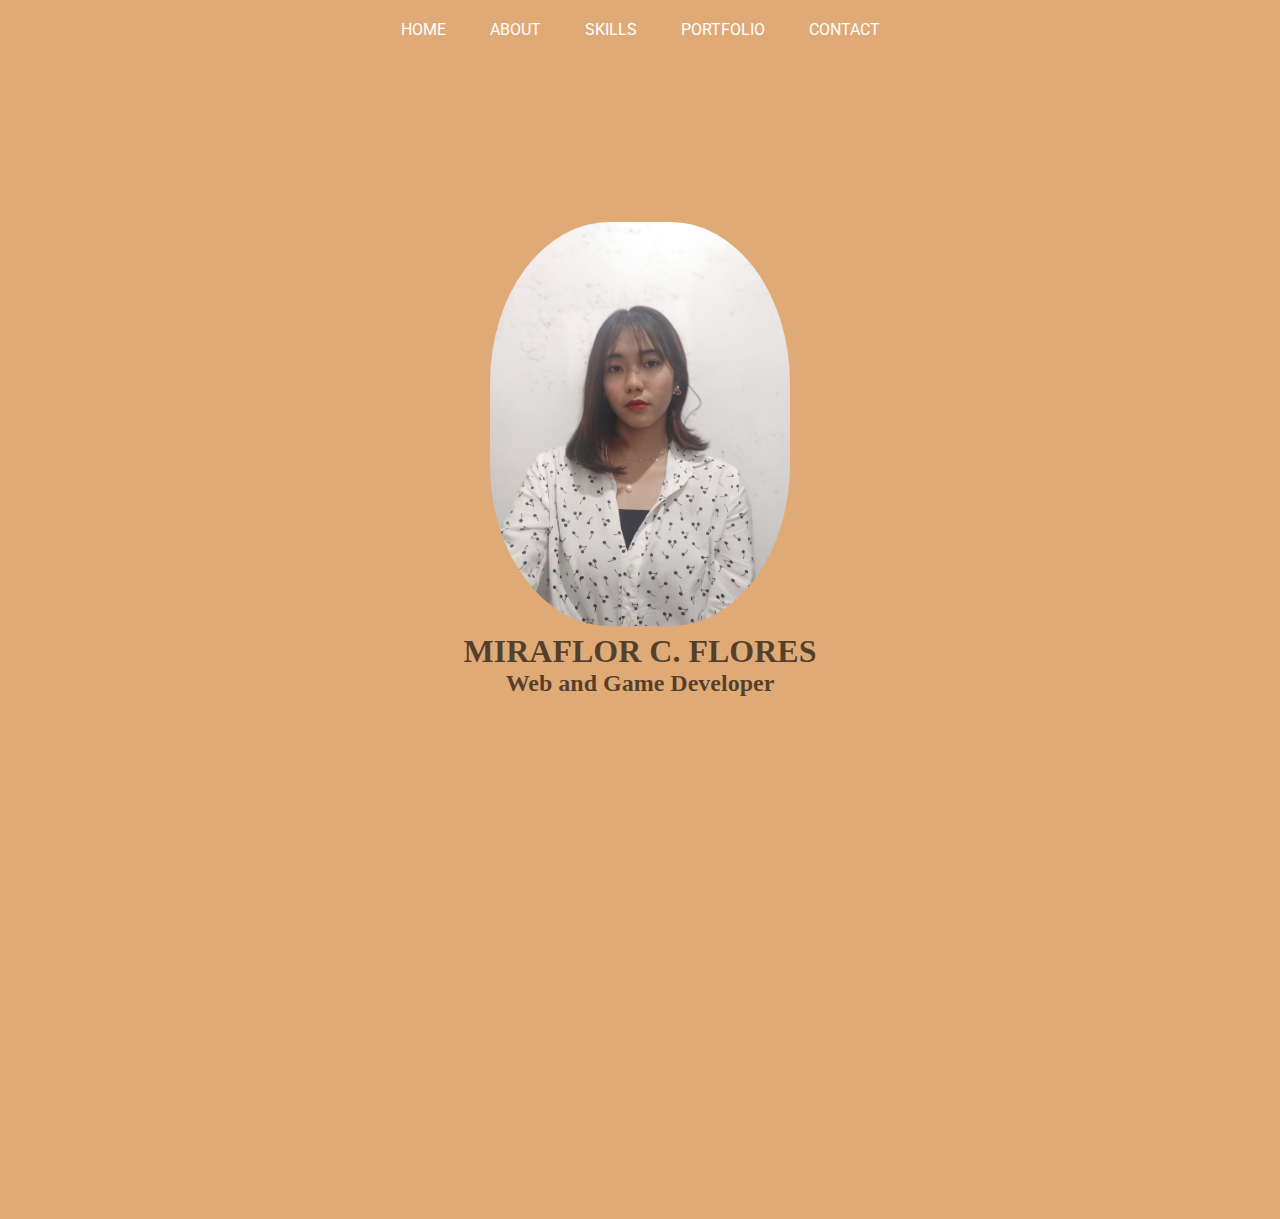
<file: index.html>
<!DOCTYPE html>
<html lang = "en">
    <head>
        <meta charset = "UTF-8">
        <meta http-equiv = "X-UA-Compatible" content = "IE=edge">
        <meta name = "viewport" content = "width=device-width, initial-scale=1.0">
        
        <title> My Portfolio </title>
        <link rel = "stylesheet" href = "index.css">
        <link rel = "preconnect" href = "https://fonts.googleapis.com">
        <link rel = "preconnect" href = "https://fonts.gstatic.com" crossorigin>
        <link href = "https://fonts.googleapis.com/css2?family=Cabin:wght@700&family=Roboto:ital,wght@0,100;0,500;1,500&display=swap" rel = "stylesheet">
    
    </head>
    
    <body> 
        <div class = "nav">
            <input class = "menu-btn" type = "checkbox"  id = "menu-btn"/>
            <label class = "menu-icon" for = "menu-btn"> <span class = "nav-icon"> </span> </label>
            
        <ul class = "menu">
            <li> <a href = "index.html"> <span> Home </span> </a> </li>
            <li> <a href = "About.html"> <span> About</span> </a> </li>
            <li> <a href = "Skills.html"> <span> Skills </span> </a> </li>
            <li> <a href = "Portfolio.html"> <span> Portfolio </span> </a> </li>
            <li> <a href = "Contact.html"> <span> Contact </span> </a> </li>
        </ul>
        </div>
        
    <div id = "conteneur-home">
    <div class = "home">
        <img src="miii.jpg" alt="">
        <h1> MIRAFLOR C. FLORES </h1>
        <h2> Web and Game Developer </h2>
    </div>
    </div>

    <div class = "footer">
    </div>
    
</div>
</body>
</html>
</file>
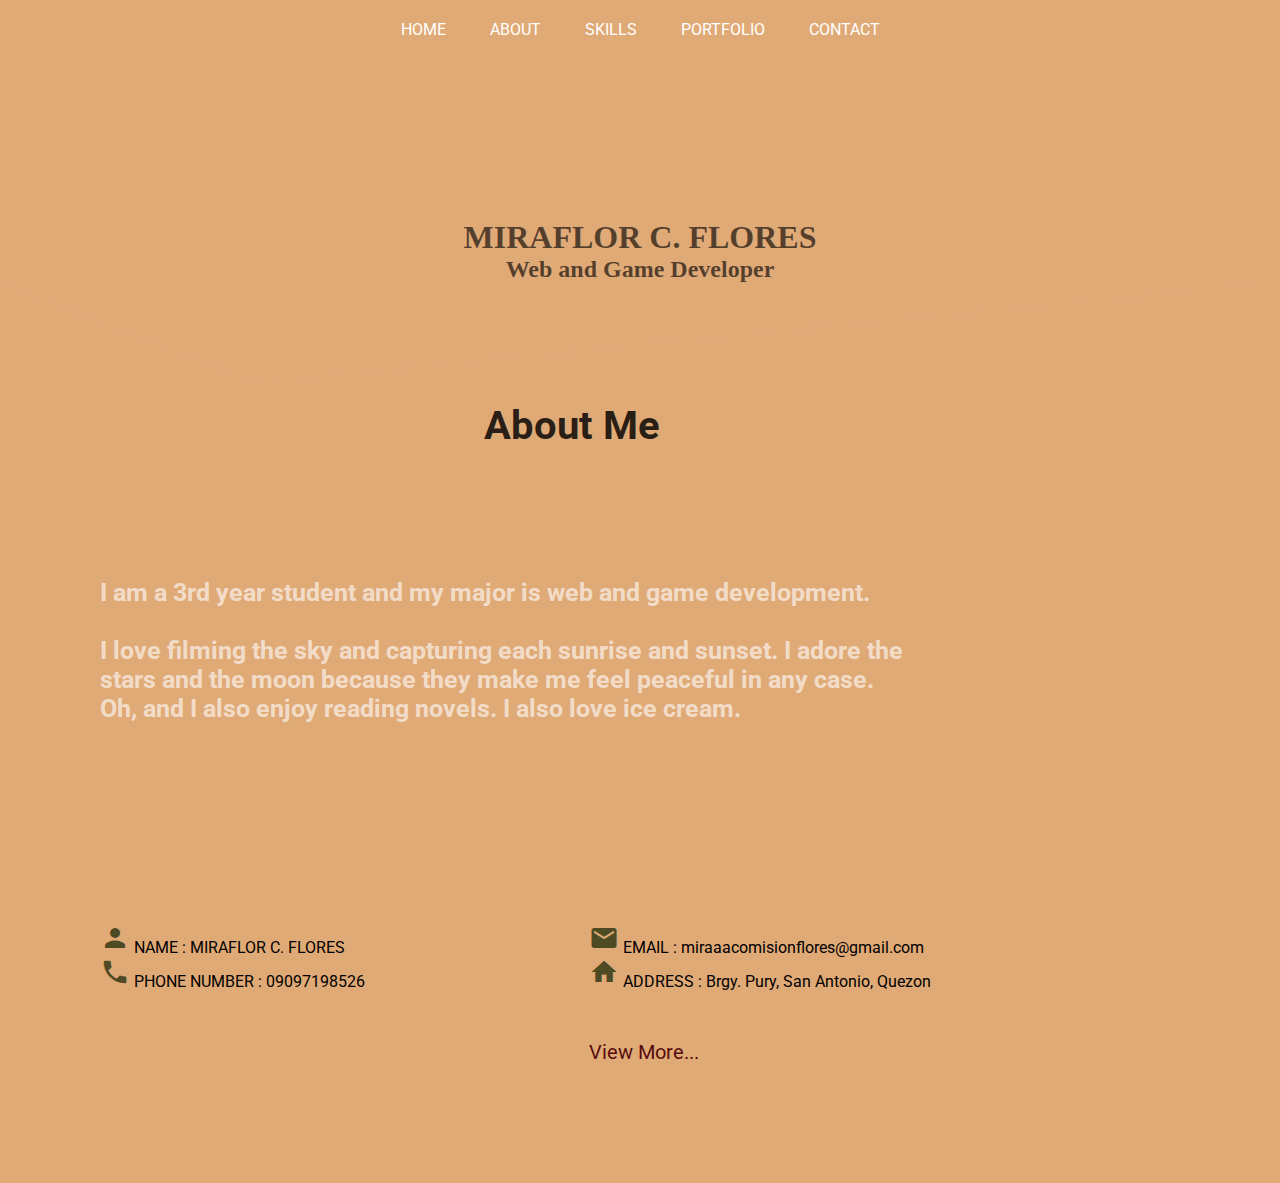
<file: About.html>
<!DOCTYPE html>
<html lang = "en">
    <head>
        <meta charset = "UTF-8">
        <meta http-equiv = "X-UA-Compatible" content = "IE=edge">
        <meta name = "viewport" content = "width=device-width, initial-scale=1.0">
        
        <title> About </title>
        <link rel = "stylesheet" href = "about.css">
        <link rel = "preconnect" href = "https://fonts.googleapis.com">
        <link rel = "preconnect" href = "https://fonts.gstatic.com" crossorigin>
        <link href = "https://fonts.googleapis.com/css2?family=Cabin:wght@700&family=Roboto:ital,wght@0,100;0,500;1,500&display=swap" rel = "stylesheet">
        <link href="https://fonts.googleapis.com/icon?family=Material+Icons" rel="stylesheet">
    </head>
    
    <body>
        <div class = "nav">
            <input class = "menu-btn" type = "checkbox"  id = "menu-btn"/>
            <label class = "menu-icon" for = "menu-btn"> <span class = "nav-icon"> </span> </label>
            
        <ul class = "menu">
            <li> <a href = "index.html"> <span> Home </span> </a> </li>
            <li> <a href = "About.html"> <span> About</span> </a> </li>
            <li> <a href = "Skills.html"> <span> Skills </span> </a> </li>
            <li> <a href = "Portfolio.html"> <span> Portfolio </span> </a> </li>
            <li> <a href = "Contact.html"> <span> Contact </span> </a> </li>
        </ul>
        </div>
        
    <div id = "conteneur-home">
    <div class = "home">
        <h1> MIRAFLOR C. FLORES </h1>
        <h2> Web and Game Developer </h2>
    </div>
    </div>

    <div id = "conteneur-contact">
    <div class = "footer">
        <div class = "a">
        <h3> About Me </h3>
        
        <div class = "b">
        <p> <h4 style = "text-align:justify;"> <br> I am a 3rd year student and my major is web and game development. <br>
            <br>
            I love filming the sky and capturing each sunrise and sunset. I adore the <br> stars and the moon because they make me feel peaceful in any case. <br>
            Oh, and I also enjoy reading novels. I also love ice cream. </h4> </p>
        </div>

        <div class = "footer-icon">
            <i class = "material-icons" style = "font-size:30px; color:rgb(78, 74, 35)"> person </i>
            NAME : MIRAFLOR C. FLORES <br>
        
            <i class = "material-icons" style = "font-size:30px; color:rgb(78, 74, 35)"> phone </i>
            PHONE NUMBER : 09097198526
        </div>

        <div class = "footer-icon2">
        <i class = "material-icons" style = "font-size:30px; color:rgb(78, 74, 35)"> email </i>
        EMAIL : miraaacomisionflores@gmail.com <br>

        <i class = "material-icons" style = "font-size:30px; color:rgb(78, 74, 35)"> home </i>
        ADDRESS : Brgy. Pury, San Antonio, Quezon

        <a href = "Contact.html">
        <span1 class = "span1"> <br> 
            <br>
            <br> View More...</span1>
        </div>  
        </div>      
        </div>
    </div>
        
</div>  
</body>
</html>
</file>
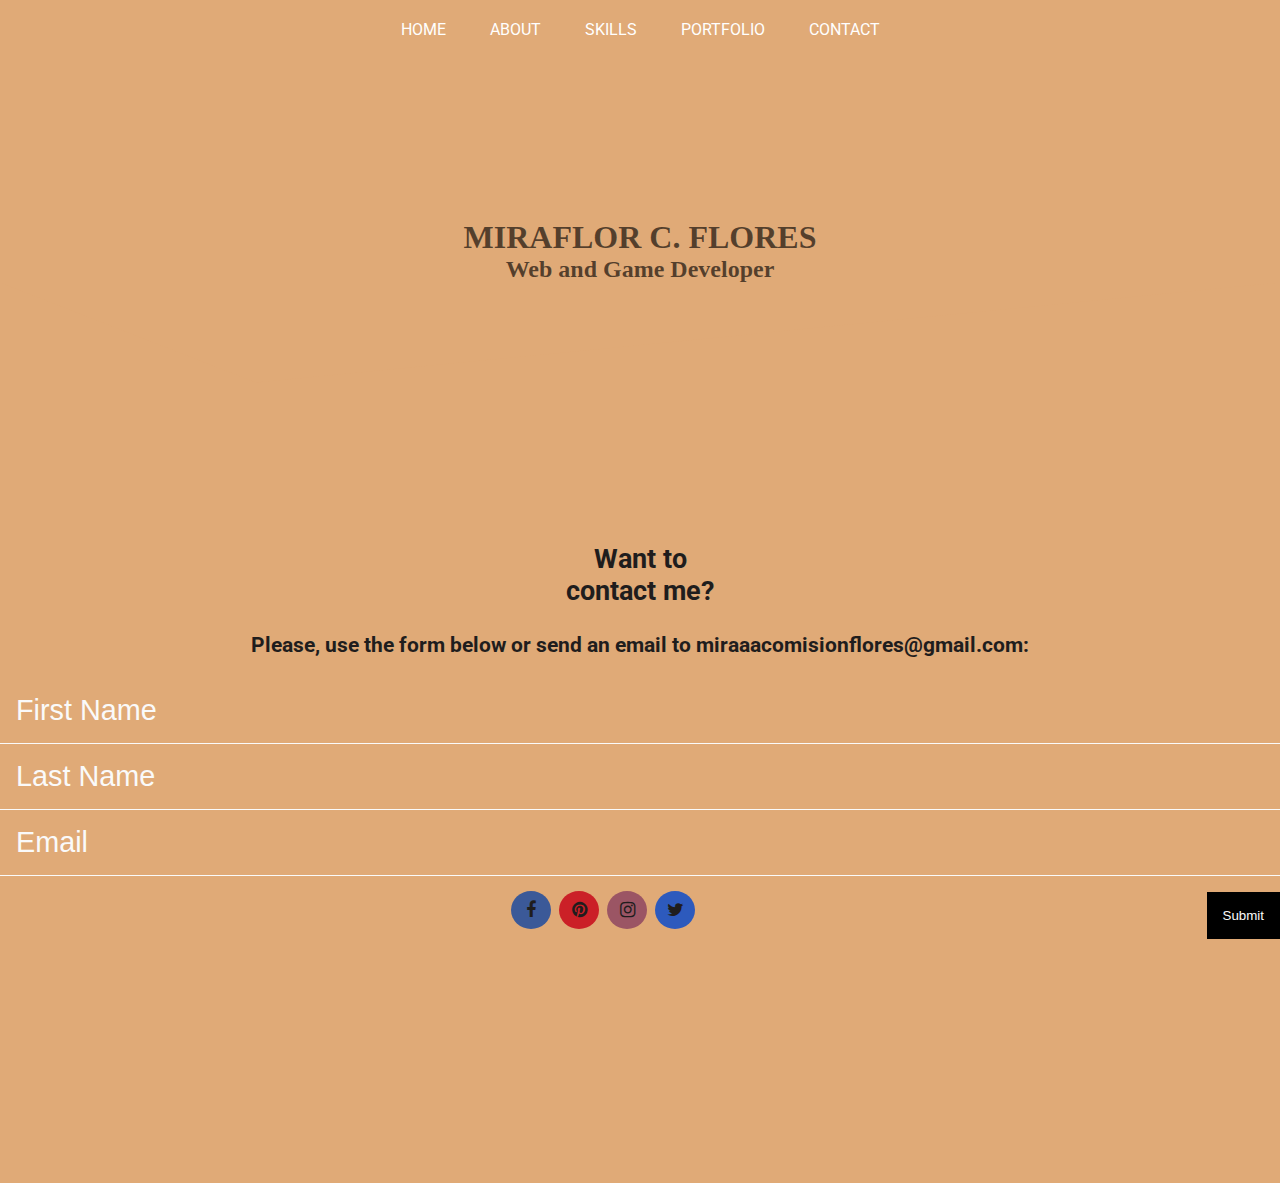
<file: Contact.html>
<!DOCTYPE html>
<html lang = "en">
    <head>
        <meta charset = "UTF-8">
        <meta http-equiv = "X-UA-Compatible" content = "IE=edge">
        <meta name = "viewport" content = "width=device-width, initial-scale=1.0">
        
        <title> Contact </title>
        <link rel = "stylesheet" href = "contact.css">
        <link rel = "preconnect" href = "https://fonts.googleapis.com">
        <link rel = "preconnect" href = "https://fonts.gstatic.com" crossorigin>
        <link href = "https://fonts.googleapis.com/css2?family=Cabin:wght@700&family=Roboto:ital,wght@0,100;0,500;1,500&display=swap" rel = "stylesheet">
    
    </head>
    
    <body>
        <div class = "nav">
            <input class = "menu-btn" type = "checkbox"  id = "menu-btn"/>
            <label class = "menu-icon" for = "menu-btn"> <span class = "nav-icon"> </span> </label>
            
        <ul class = "menu">
            <li> <a href = "index.html"> <span> Home </span> </a> </li>
            <li> <a href = "About.html"> <span> About</span> </a> </li>
            <li> <a href = "Skills.html"> <span> Skills </span> </a> </li>
            <li> <a href = "Portfolio.html"> <span> Portfolio </span> </a> </li>
            <li> <a href = "Contact.html"> <span> Contact </span> </a> </li>
        </ul>
        </div>
        
    <div id = "conteneur-home">
    <div class = "home">
        <h1> MIRAFLOR C. FLORES </h1>
        <h2> Web and Game Developer </h2>
    </div>
    </div>

    <div id = "conteneur-contact">
    <div class = "footer">
        <div class = "wrap">
            <div id = "content">
                <a> <h2> Want to <br> contact me? </h2>
                <h3> <br> Please, use the form below or send an email to miraaacomisionflores@gmail.com: </h3> </a>

            <div class = "widget-inputs-section">
                <form action ="">
                    <input type = "text" placeholder = "First Name">
                    <input type = "text" placeholder = "Last Name">
                    <input type = "text" placeholder = "Email">
                    <input id = "subbutton" type = "submit" value = "Submit">
                </form>
            </div>

                <div id = "conteneur-footer">
                    <link rel = "stylesheet" href = "https://cdnjs.cloudflare.com/ajax/libs/font-awesome/4.7.0/css/font-awesome.min.css">
                    <a href = "https://www.facebook.com/miiilovesyouu" class = "fa fa-facebook"> </a>  
                    <a href = "https://www.pinterest.ph/itzmiyang" class = "fa fa-pinterest"> </a>
                    <a href = "https://www.instagram.com/miiilovesyouu" class = "fa fa-instagram"> </a>
                    <a href = "https://twitter.com/miiilovesyouu" class = "fa fa-twitter"> </a>
                    </div>
            
        </div>
    </div>

        
</div>  
</body>
</html>
</file>
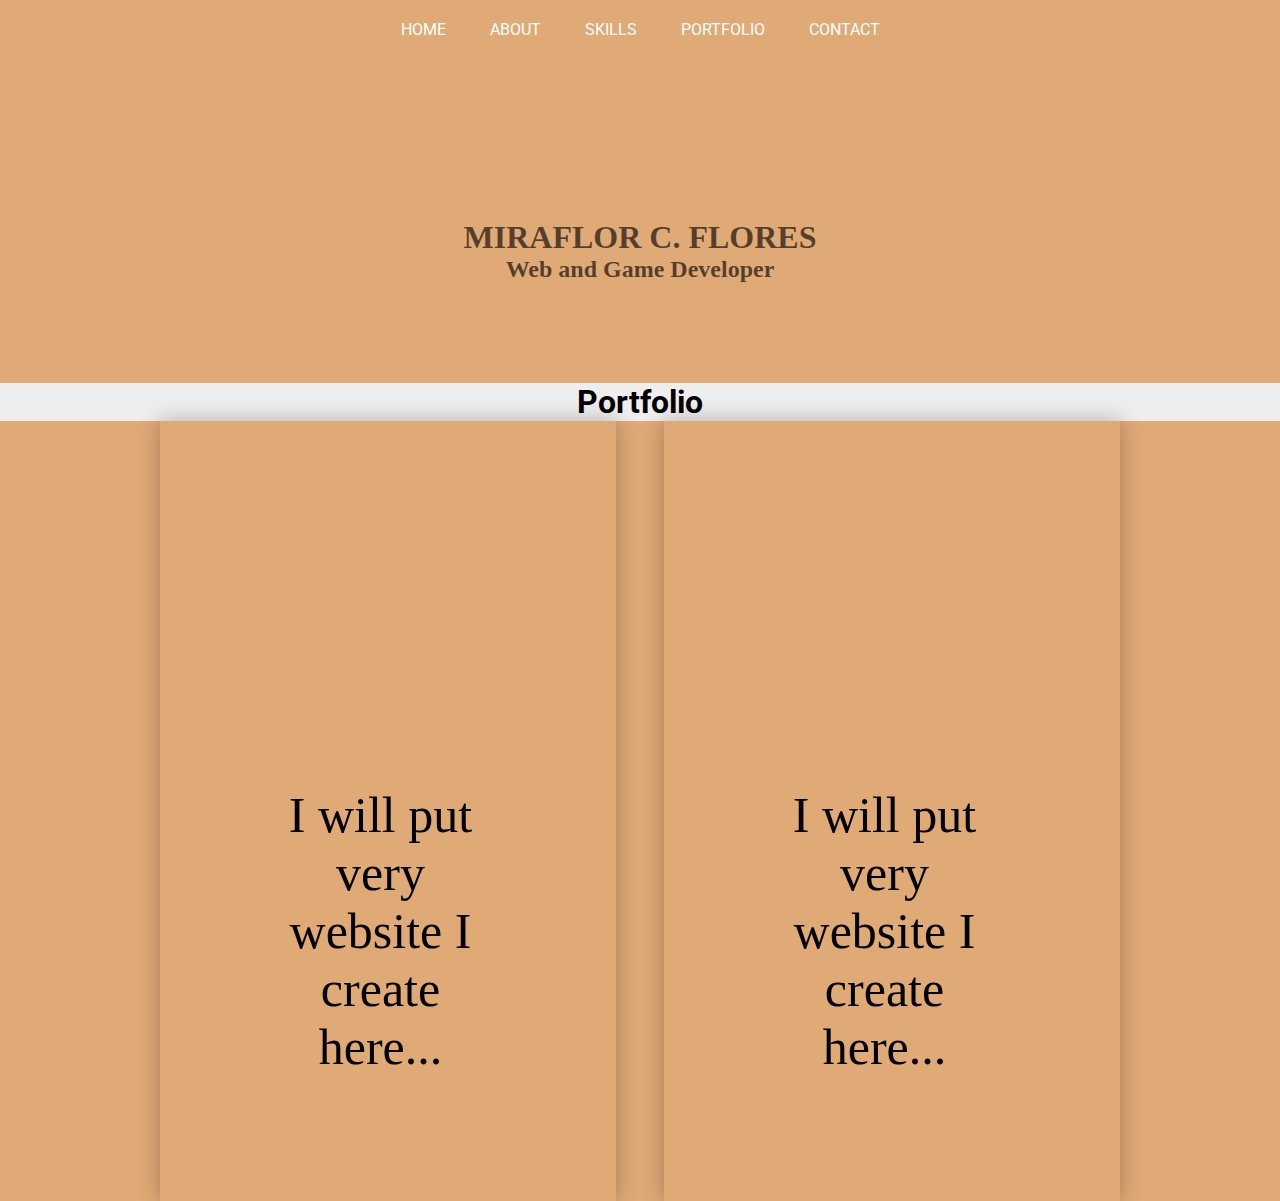
<file: Portfolio.html>
<!DOCTYPE html>
<html lang = "en">
    <head>
        <meta charset = "UTF-8">
        <meta http-equiv = "X-UA-Compatible" content = "IE=edge">
        <meta name = "viewport" content = "width=device-width, initial-scale=1.0">
        
        <title> Portfolio </title>
        <link rel = "stylesheet" href = "portfolio.css">
        <link rel = "preconnect" href = "https://fonts.googleapis.com">
        <link rel = "preconnect" href = "https://fonts.gstatic.com" crossorigin>
        <link href = "https://fonts.googleapis.com/css2?family=Cabin:wght@700&family=Roboto:ital,wght@0,100;0,500;1,500&display=swap" rel = "stylesheet">
    
    </head>
    
    <body> 
        <div class = "nav">
            <input class = "menu-btn" type = "checkbox"  id = "menu-btn"/>
            <label class = "menu-icon" for = "menu-btn"> <span class = "nav-icon"> </span> </label>
            
        <ul class = "menu">
            <li> <a href = "index.html"> <span> Home </span> </a> </li>
            <li> <a href = "About.html"> <span> About</span> </a> </li>
            <li> <a href = "Skills.html"> <span> Skills </span> </a> </li>
            <li> <a href = "Portfolio.html"> <span> Portfolio </span> </a> </li>
            <li> <a href = "Contact.html"> <span> Contact </span> </a> </li>
        </ul>
        </div>
        
    <div id = "conteneur-home">
    <div class = "home">
        <h1> MIRAFLOR C. FLORES </h1>
        <h2> Web and Game Developer </h2>
    </div>
    </div>

         
<div id = "conteneur-portfolio">
    <div class = "portfolio">
    <h1> Portfolio </h1>
    <div class = "conteneur-miniature-left">
    <div class = "miniature-portfolio oneport">
    </div>
    
    <div class = "text-miniature">
    <h3>
        I will put very website I create here...
    </h3>
    
    </div>
    </div>
    
    <div class = "conteneur-miniature-right">
    <div class = "miniature-portfolio twoport">
    </div>
    
    <div class = "text-miniature">
    <h3>
    I will put very website I create here...
    </h3>
    
    </div>
    </div>
    
    
    </div>
    </div>  
    </div>
    
</div>
</body>
</html>
</file>
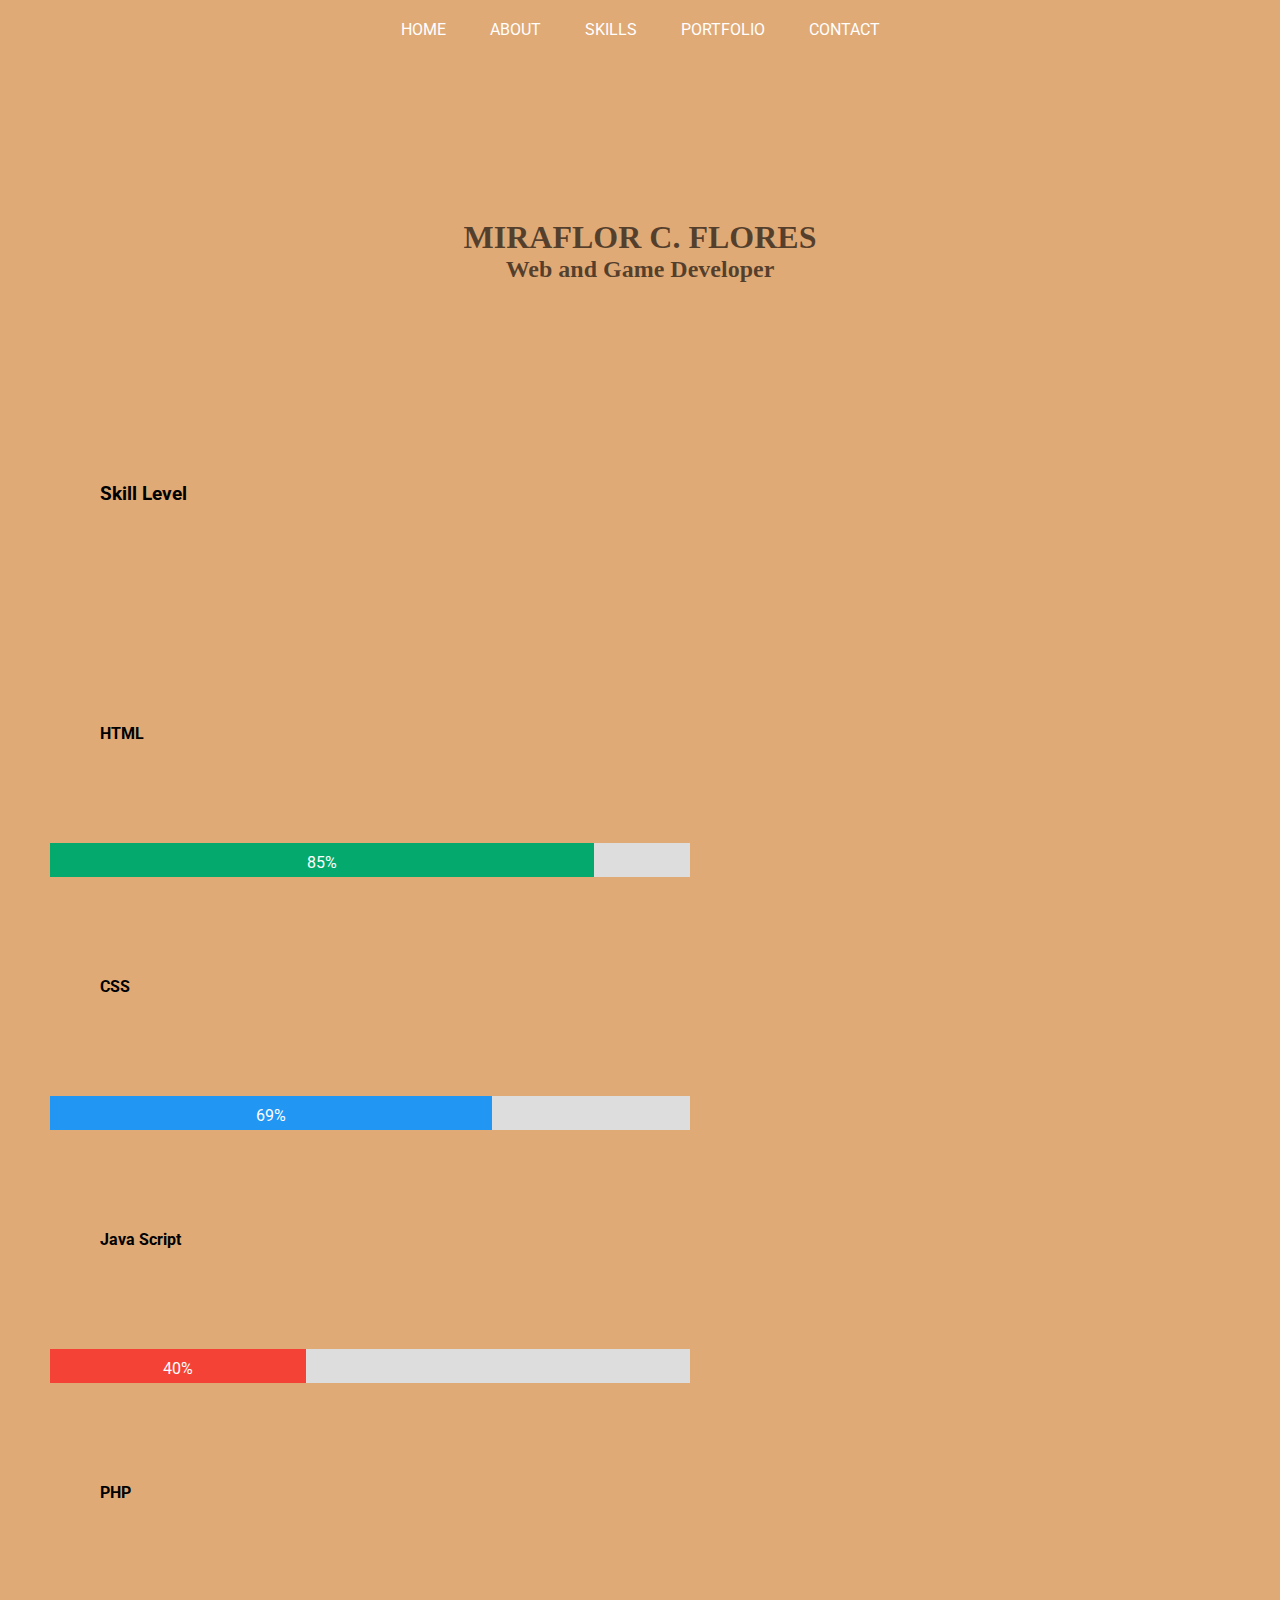
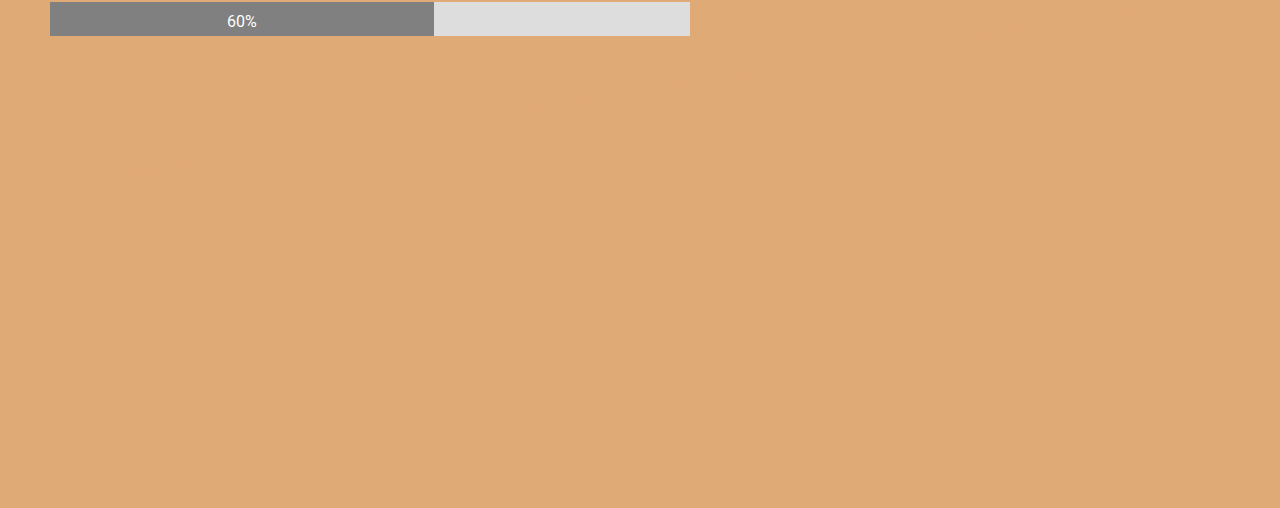
<file: Skills.html>
<!DOCTYPE html>
<html lang = "en">
    <head>
        <meta charset = "UTF-8">
        <meta http-equiv = "X-UA-Compatible" content = "IE=edge">
        <meta name = "viewport" content = "width=device-width, initial-scale=1.0">
        
        <title> Skills </title>
        <link rel = "stylesheet" href = "skills.css">
        <link rel = "preconnect" href = "https://fonts.googleapis.com">
        <link rel = "preconnect" href = "https://fonts.gstatic.com" crossorigin>
        <link href = "https://fonts.googleapis.com/css2?family=Cabin:wght@700&family=Roboto:ital,wght@0,100;0,500;1,500&display=swap" rel = "stylesheet">
    </head>

<body> 
        <div class = "nav">
            <input class = "menu-btn" type = "checkbox"  id = "menu-btn"/>
            <label class = "menu-icon" for = "menu-btn"> <span class = "nav-icon"> </span> </label>
            
        <ul class = "menu">
            <li> <a href = "index.html"> <span> Home </span> </a> </li>
            <li> <a href = "About.html"> <span> About</span> </a> </li>
            <li> <a href = "Skills.html"> <span> Skills </span> </a> </li>
            <li> <a href = "Portfolio.html"> <span> Portfolio </span> </a> </li>
            <li> <a href = "Contact.html"> <span> Contact </span> </a> </li>
        </ul>
        </div>
    
    <div id = "conteneur-home">
    <div class = "home">
        <h1> MIRAFLOR C. FLORES </h1>
        <h2> Web and Game Developer </h2>
    </div>
    </div>
    
    <h3> Skill Level </h3> <br> 

    <h4> HTML </h4>
    <div class = "container">
    <div class = "skills html"> 85% </div>
    </div>
    
    <h4> CSS </h4>
    <div class = "container">
    <div class = "skills css"> 69% </div>
    </div>
    
    <h4> Java Script </h4>
    <div class = "container">
      <div class = "skills js"> 40% </div>
    </div>
    
    <h4> PHP </h4>
    <div class = "container">
    <div class = "skills php"> 60% </div>
    </div>

    <div class = "footer">
    </div>
</body>
</html>
</file>
<file: index.css>
*{
    margin: 0;
    padding: 0;
    list-style: none;
    text-decoration: none;
}

body{
    background-color: #e0aa77;
    background-size: cover;
    background-attachment: fixed;
    background-repeat: no-repeat;
    font-family: 'Roboto', sans-serif;
}

.nav ul{
    margin: 0;
    padding: 0;
    list-style: none;
    overflow: hidden;
    background-color: #e0aa77;
}

.nav li a{
    display: block;
    padding: 20px 20px;
    text-decoration: none;
    color: rgb(255, 255, 255);
}

.nav li a:hover,
.nav .menu-btn:hover{
    color: #000000;
}

.nav .menu{
    clear: both;
    max-height: 0;
    text-transform:uppercase;
    transition: max-height .2s ease-in-out;
    overflow: hidden;
    text-align: center;
}

.nav .menu-icon{
    cursor: pointer;
    float:right;
    padding: 28px 50%;
    position:relative;
    user-select: none;
}

.nav .menu-icon .nav-icon{
    background-color: rgb(0, 0, 0);
    display: block;
    height: 2px;
    position: relative;
    width: 18px;
}

.nav .menu-icon .nav-icon::before,
.nav .menu-icon .nav-icon::after{
    background-color: rgb(0, 0, 0);
    content: '';
    display: block;
    position:absolute;
    height: 100%;
    width: 100%;
}

.nav .menu-icon .nav-icon::before{
    top:5px;
}

.nav .menu-icon .nav-icon:after{
    top: -5px;
}

.nav .menu-btn{
    display: none;
}

.nav .menu-btn:checked ~ .menu{
    max-height: 471px;
}

.nav .menu-btn:checked ~ .menu-icon .nav-icon{
    background: transparent;
}

.nav .menu-btn:checked ~ .menu-icon .nav-icon::before{
    transform: rotate(-45deg);
    top:0;;
}

.nav .menu-btn:checked ~ .menu-icon .nav-icon::after{
    transform: rotate(45deg);
    top:0;;
}

@media(min-width:45em){
    .nav li{
        display: inline-table;
    }
    .nav .menu{
        clear:none;
        display: block;
        max-height: none;
    }
    .nav .menu-icon{
        display: none;
    }
}

@media screen and (max-width: 820px){
    #content-left{
        float: none;
        margin-right: 0;
        width: auto;
    }
    img{
        width: 100%;
    }
}

#conteneur-home{
    font-family: Times New Roman, Verdana, sans-serif;
    color: rgba(0, 0, 0, 0.63);
    width:100%;
    background:url(https://png.pngtree.com/thumb_back/fh260/background/20210501/pngtree-aesthetic-brown-golden-marble-background-image_691059.jpg) fixed 100% no-repeat;
    background-size:cover;
    padding:159.5px 0px 100px 0px;
    text-align:center;

}
.home{
    width:100%;
}

.home img{
    border-radius: 40%;
    width: 300px;
    margin-top: 0px;
    align-items:center;
    border: #e0aa77 solid;
}

.footer{
    background: #e0aa77;
    clip-path: polygon(0 0, 20% 100px, 100% 0, 100% 100%, 0 100%);
    min-height: 58vh;
    width: 100%;
    display: flex;
    align-items: center;
    margin: -100px 0 0px;
    z-index: 1;
  }
</file>
<file: about.css>
*{
    margin: 0;
    padding: 0;
    list-style: none;
    text-decoration: none;
}

body{
    background-color: #e0aa77;
    background-size: cover;
    background-attachment: fixed;
    background-repeat: no-repeat;
    font-family: 'Roboto', sans-serif;
}

.nav ul{
    margin: 0;
    padding: 0;
    list-style: none;
    overflow: hidden;
    background-color: #e0aa77;
}

.nav li a{
    display: block;
    padding: 20px 20px;
    text-decoration: none;
    color: rgb(255, 255, 255);
}

.nav li a:hover,
.nav .menu-btn:hover{
    color: #000000;
}

.nav .menu{
    clear: both;
    max-height: 0;
    text-transform:uppercase;
    transition: max-height .2s ease-in-out;
    overflow: hidden;
    text-align: center;
}

.nav .menu-icon{
    cursor: pointer;
    float:right;
    padding: 28px 50%;
    position:relative;
    user-select: none;
}

.nav .menu-icon .nav-icon{
    background-color: rgb(0, 0, 0);
    display: block;
    height: 2px;
    position: relative;
    width: 18px;
}

.nav .menu-icon .nav-icon::before,
.nav .menu-icon .nav-icon::after{
    background-color: rgb(0, 0, 0);
    content: '';
    display: block;
    position:absolute;
    height: 100%;
    width: 100%;
}

.nav .menu-icon .nav-icon::before{
    top:5px;
}

.nav .menu-icon .nav-icon:after{
    top: -5px;
}

.nav .menu-btn{
    display: none;
}

.nav .menu-btn:checked ~ .menu{
    max-height: 471px;
}

.nav .menu-btn:checked ~ .menu-icon .nav-icon{
    background: transparent;
}

.nav .menu-btn:checked ~ .menu-icon .nav-icon::before{
    transform: rotate(-45deg);
    top:0;;
}

.nav .menu-btn:checked ~ .menu-icon .nav-icon::after{
    transform: rotate(45deg);
    top:0;;
}

@media(min-width:45em){
    .nav li{
        display: inline-table;
    }
    .nav .menu{
        clear:none;
        display: block;
        max-height: none;
    }
    .nav .menu-icon{
        display: none;
    }
}

@media screen and (max-width: 820px){
    #content-left{
        float: none;
        margin-right: 0;
        width: auto;
    }
    img{
        width: 100%;
    }
}

#conteneur-home{
    font-family: Times New Roman, Verdana, sans-serif;
    color: rgba(0, 0, 0, 0.63);
    width:100%;
    background:url(https://png.pngtree.com/thumb_back/fh260/background/20210501/pngtree-aesthetic-brown-golden-marble-background-image_691059.jpg) fixed 100% no-repeat;
    background-size:cover;
    padding:159.5px 0px 100px 0px;
    text-align:center;

}
.home{
    width:100%;
}

.home img{
    border-radius: 40%;
    width: 300px;
    margin-top: 0px;
    align-items:center;
    border: #e0aa77 solid;
}

h3{
    text-align: center;
    font-size: 40px;
    color: #000000d3;
    margin: 100px;
}

h4{
    font-size: 25px;
    color: #ffffff9d;
    float: center;
    margin: 100px;
}

.footer a{
    color: #1f1d1d;
    padding: 10px;
    font-size: 18px;
    width: 20px;
    text-align: center;
    text-decoration: none;
    margin: 5px 2px;
    border-radius: 50%;
}
  
.footer a:hover {
      opacity: 0.7;
}

.footer-icon{
    float: left;
    margin: 100px;
}

.footer-icon2{
    float: right;
    margin: 100px;
}

span1{
    color: rgb(88, 12, 12);
    font-size: 20px;
    margin: 100px;
    
}

.footer{
    background: #e0aa77;
    clip-path: polygon(0 0, 20% 100px, 100% 0, 100% 100%, 0 100%);
    min-height: 100vh;
    width: 100%;
    display: flex;
    align-items: center;
    margin: -100px 0 0px;
    z-index: 1;
  }
</file>
<file: contact.css>
*{
    margin: 0;
    padding: 0;
    list-style: none;
    text-decoration: none;
}

body{
    background-color: #e0aa77;
    background-size: cover;
    background-attachment: fixed;
    background-repeat: no-repeat;
    font-family: 'Roboto', sans-serif;
}

.nav ul{
    margin: 0;
    padding: 0;
    list-style: none;
    overflow: hidden;
    background-color: #e0aa77;
}

.nav li a{
    display: block;
    padding: 20px 20px;
    text-decoration: none;
    color: rgb(255, 255, 255);
}

.nav li a:hover,
.nav .menu-btn:hover{
    color: #000000;
}

.nav .menu{
    clear: both;
    max-height: 0;
    text-transform:uppercase;
    transition: max-height .2s ease-in-out;
    overflow: hidden;
    text-align: center;
}

.nav .menu-icon{
    cursor: pointer;
    float:right;
    padding: 28px 50%;
    position:relative;
    user-select: none;
}

.nav .menu-icon .nav-icon{
    background-color: #333;
    display: block;
    height: 2px;
    position: relative;
    width: 18px;
}

.nav .menu-icon .nav-icon::before,
.nav .menu-icon .nav-icon::after{
    background-color: #333;
    content: '';
    display: block;
    position:absolute;
    height: 100%;
    width: 100%;
}

.nav .menu-icon .nav-icon::before{
    top:5px;
}

.nav .menu-icon .nav-icon:after{
    top: -5px;
}

.nav .menu-btn{
    display: none;
}

.nav .menu-btn:checked ~ .menu{
    max-height: 471px;
}

.nav .menu-btn:checked ~ .menu-icon .nav-icon{
    background: transparent;
}

.nav .menu-btn:checked ~ .menu-icon .nav-icon::before{
    transform: rotate(-45deg);
    top:0;;
}

.nav .menu-btn:checked ~ .menu-icon .nav-icon::after{
    transform: rotate(45deg);
    top:0;;
}

@media(min-width:45em){
    .nav li{
        display: inline-table;
    }
    .nav .menu{
        clear:none;
        display: block;
        max-height: none;
    }
    .nav .menu-icon{
        display: none;
    }
}

@media screen and (max-width: 820px){
    #content-left{
        float: none;
        margin-right: 0;
        width: auto;
    }
    img{
        width: 100%;
    }
}

#conteneur-home{
    font-family: Times New Roman, Verdana, sans-serif;
    color: rgba(0, 0, 0, 0.63);
    width:100%;
    background:url(https://png.pngtree.com/thumb_back/fh260/background/20210501/pngtree-aesthetic-brown-golden-marble-background-image_691059.jpg) fixed 100% no-repeat;
    background-size:cover;
    padding:159.5px 0px 100px 0px;
    text-align:center;

}
.home{
    width:100%;
}

#content{
    color: white;
    float:left;
    margin-right: 50px;
    width: 100%;
}

input, textarea {
    border: none;
    padding: 1rem;
    font-family: 'Overlock', Arial, Helvetica, sans-serif;
    width: 100%;
    height: 40%;
    transition: 200ms;
  }
  
  input[type="text"],
  input[type="email"],
  input[type="text"]:not(output):not(:focus),
  input[type="email"]:not(output):not(:focus),
  textarea {
    border-bottom: 1px solid #fafafa;
    background: transparent;
    color: #fafafa;
    font-size: 1.8rem;
    box-shadow: none;
    outline: none;
  }
  
  input[type="text"]:focus,
  input[type="email"]:focus,
  input[type="text"]:not(output):focus,
  input[type="email"]:not(output):focus,
  textarea:focus {
    border-bottom: 1px solid #000000;
  }
  
  input[type="submit"] {
    background: #000000;
    color: #fafafa;
    margin-top: 1rem;
    width: auto;
    float: right;
  }
  
  input[type="submit"]:hover,
  input[type="submit"]:focus {
    cursor: pointer;
    color: #333;
    background: #fafafa;
  }
  
  ::placeholder {
    color: #fafafa;
  }
  
  @media only screen and (max-width: 1149px) {
    #contact .social a {
      display: block;
    }
  }
  
@media only screen and (max-width: 649px) {
#contact {
      clip-path: polygon(0 0, 20% 5%, 100% 0, 100% 100%, 0 100%);
      padding: 0;
    }
}

#conteneur-footer{
    padding:10px 0px;
    text-align:center;
}

.footer a{
    color: #1f1d1d;
    padding: 10px;
    font-size: 18px;
    width: 20px;
    text-align: center;
    text-decoration: none;
    margin: 5px 2px;
    border-radius: 50%;
}
  
.footer a:hover {
      opacity: 0.7;
}
  
.fa-facebook {
    background: #3B5998;
    color: white;
}
  
.fa-instagram {
    background: #9b5564;
    color: white;
}
  
.fa-pinterest {
    background: #cb2027;
    color: white;
}

.fa-twitter {
    background: #2d5abd;
    color: white;
}


.footer{
    background: #e0aa77;
    clip-path: polygon(0 0, 20% 100px, 100% 0, 100% 100%, 0 100%);
    min-height: 100vh;
    width: 100%;
    display: flex;
    align-items: center;
    margin: -100px 0 0px;
    z-index: 1;
  }
</file>
<file: portfolio.css>
*{
    margin: 0;
    padding: 0;
    list-style: none;
    text-decoration: none;
}

body{
    background-color: #e0aa77;
    background-size: cover;
    background-attachment: fixed;
    background-repeat: no-repeat;
    font-family: 'Roboto', sans-serif;
}

.nav ul{
    margin: 0;
    padding: 0;
    list-style: none;
    overflow: hidden;
    background-color: #e0aa77;
}

.nav li a{
    display: block;
    padding: 20px 20px;
    text-decoration: none;
    color: rgb(255, 255, 255);
}

.nav li a:hover,
.nav .menu-btn:hover{
    color: #000000;
}

.nav .menu{
    clear: both;
    max-height: 0;
    text-transform:uppercase;
    transition: max-height .2s ease-in-out;
    overflow: hidden;
    text-align: center;
}

.nav .menu-icon{
    cursor: pointer;
    float:right;
    padding: 28px 50%;
    position:relative;
    user-select: none;
}

.nav .menu-icon .nav-icon{
    background-color: rgb(0, 0, 0);
    display: block;
    height: 2px;
    position: relative;
    width: 18px;
}

.nav .menu-icon .nav-icon::before,
.nav .menu-icon .nav-icon::after{
    background-color: rgb(0, 0, 0);
    content: '';
    display: block;
    position:absolute;
    height: 100%;
    width: 100%;
}

.nav .menu-icon .nav-icon::before{
    top:5px;
}

.nav .menu-icon .nav-icon:after{
    top: -5px;
}

.nav .menu-btn{
    display: none;
}

.nav .menu-btn:checked ~ .menu{
    max-height: 471px;
}

.nav .menu-btn:checked ~ .menu-icon .nav-icon{
    background: transparent;
}

.nav .menu-btn:checked ~ .menu-icon .nav-icon::before{
    transform: rotate(-45deg);
    top:0;;
}

.nav .menu-btn:checked ~ .menu-icon .nav-icon::after{
    transform: rotate(45deg);
    top:0;;
}

@media(min-width:45em){
    .nav li{
        display: inline-table;
    }
    .nav .menu{
        clear:none;
        display: block;
        max-height: none;
    }
    .nav .menu-icon{
        display: none;
    }
}

@media screen and (max-width: 820px){
    #content-left{
        float: none;
        margin-right: 0;
        width: auto;
    }
    img{
        width: 100%;
    }
}

#conteneur-home{
    font-family: Times New Roman, Verdana, sans-serif;
    color: rgba(0, 0, 0, 0.63);
    width:100%;
    background:url(https://png.pngtree.com/thumb_back/fh260/background/20210501/pngtree-aesthetic-brown-golden-marble-background-image_691059.jpg) fixed 100% no-repeat;
    background-size:cover;
    padding:159.5px 0px 100px 0px;
    text-align:center;

}
.home{
    width:100%;
}


h3{
    margin: 100px;
    align-items: center;
    font-size: 40px;
    color: #ffffff94;
}

#conteneur-portfolio{
    background-color:#EEE;
  }

  .portfolio{
    max-width:960px;
    width:100%;
    margin:auto;
    text-align:center;
  }

  .portfolio h2{
    padding-bottom:50px;
    font-size:25px;
    font-weight:100;
    text-transform:uppercase;
  }

  .conteneur-portfolio h2{
    padding-bottom:100px;
    font-size:80px;
    color:#000;
    text-align:center;
  }

  .conteneur-miniature-left{
    box-shadow:0 0 20px 1px rgba(0,0,0,0.25);
    transition:.4s;
    width:47.5%;
    margin-right:2.5%;
    float:left;
  }

  .conteneur-miniature-right{
    box-shadow:0 0 20px 1px rgba(0,0,0,0.25);
    transition:.4s;
    width:47.5%;
    margin-left:2.5%;
    float:left;
  }

  .miniature-portfolio{
    width:100%;
    height:250px;
  }

  .oneport{
    background-image:(https://play-lh.googleusercontent.com/nmlRyKIwnJlY1ZRqhkSdkosVp_ySer9k6BqQ-GdYgPR2hbxkICIFHRu0rJwgzjKRNjk=w240-h480-rw);
    background-size:cover;
  }

  .twoport{
    background-image: (https://play-lh.googleusercontent.com/nmlRyKIwnJlY1ZRqhkSdkosVp_ySer9k6BqQ-GdYgPR2hbxkICIFHRu0rJwgzjKRNjk=w240-h480-rw);
    background-size:cover;
  }

  .text-miniature{
    padding:15px 30px 15px 15px;
  }
  .text-miniature h3{
    font-family: Times New Roman, Verdana, sans-serif;
    color: #000;
    font-size:50px;
    padding-bottom:10px;
    font-weight:100;
  }
  .conteneur-miniature-one:hover{
    box-shadow:0 0 20px 1px rgba(0,0,0,0.75);
    transition:.4s;
  }
</file>
<file: skills.css>
*{
    margin: 0;
    padding: 0;
    list-style: none;
    text-decoration: none;
}

body{
    background-color: #e0aa77;
    background-size: cover;
    background-attachment: fixed;
    background-repeat: no-repeat;
    font-family: 'Roboto', sans-serif;
}

.nav ul{
    margin: 0;
    padding: 0;
    list-style: none;
    overflow: hidden;
    background-color: #e0aa77;
}

.nav li a{
    display: block;
    padding: 20px 20px;
    text-decoration: none;
    color: rgb(255, 255, 255);
}

.nav li a:hover,
.nav .menu-btn:hover{
    color: #000000;
}

.nav .menu{
    clear: both;
    max-height: 0;
    text-transform:uppercase;
    transition: max-height .2s ease-in-out;
    overflow: hidden;
    text-align: center;
}

.nav .menu-icon{
    cursor: pointer;
    float:right;
    padding: 28px 50%;
    position:relative;
    user-select: none;
}

.nav .menu-icon .nav-icon{
    background-color: rgb(0, 0, 0);
    display: block;
    height: 2px;
    position: relative;
    width: 18px;
}

.nav .menu-icon .nav-icon::before,
.nav .menu-icon .nav-icon::after{
    background-color: rgb(0, 0, 0);
    content: '';
    display: block;
    position:absolute;
    height: 100%;
    width: 100%;
}

.nav .menu-icon .nav-icon::before{
    top:5px;
}

.nav .menu-icon .nav-icon:after{
    top: -5px;
}

.nav .menu-btn{
    display: none;
}

.nav .menu-btn:checked ~ .menu{
    max-height: 471px;
}

.nav .menu-btn:checked ~ .menu-icon .nav-icon{
    background: transparent;
}

.nav .menu-btn:checked ~ .menu-icon .nav-icon::before{
    transform: rotate(-45deg);
    top:0;;
}

.nav .menu-btn:checked ~ .menu-icon .nav-icon::after{
    transform: rotate(45deg);
    top:0;;
}

@media(min-width:45em){
    .nav li{
        display: inline-table;
    }
    .nav .menu{
        clear:none;
        display: block;
        max-height: none;
    }
    .nav .menu-icon{
        display: none;
    }
}

@media screen and (max-width: 820px){
    #content-left{
        float: none;
        margin-right: 0;
        width: auto;
    }
    img{
        width: 100%;
    }
}

#conteneur-home{
    font-family: Times New Roman, Verdana, sans-serif;
    color: rgba(0, 0, 0, 0.63);
    width:100%;
    background:url(https://png.pngtree.com/thumb_back/fh260/background/20210501/pngtree-aesthetic-brown-golden-marble-background-image_691059.jpg) fixed 100% no-repeat;
    background-size:cover;
    padding:159.5px 0px 100px 0px;
    text-align:center;
}

.home{
    width:100%;
}

h3{
    margin-top: 50px;
    margin: 100px;
}

h4{
    margin: 100px;
}

* {
  box-sizing: border-box}

.container {
    float: center  ;
    margin: 50px;
    width: 50%;
    background-color: #ddd;
}

.skills {
  text-align: center;
  padding-top: 10px;
  padding-bottom: 5px;
  color: white;
}

.html {
    width: 85%; 
    background-color: #04AA6D;
}

.css {
    width: 69%; 
    background-color: #2196F3;
}

.js {
    width: 40%; 
    background-color: #f44336;
}

.php {
    width: 60%; 
    background-color: #808080;
}


.footer{
    background: #e0aa77;
    clip-path: polygon(0 0, 5% 200px, 100% 0, 100% 100%, 0 100%);
    min-height: 58vh;
    width: 100%;
    display: flex;
    align-items: center;
    margin: -100px 0 0px;
    z-index: 1;
  }
</file>
